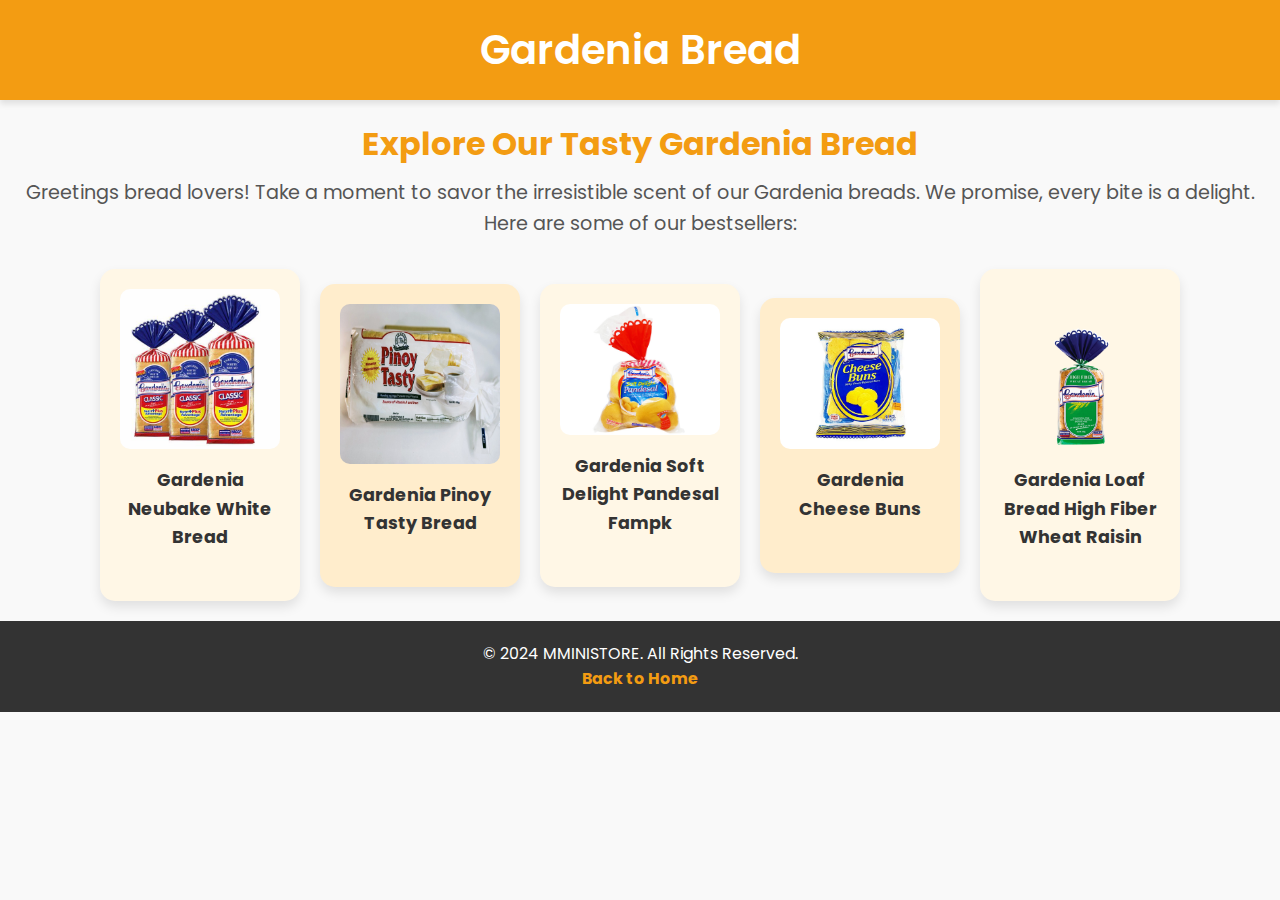
<file: bread.html>
<!DOCTYPE html>
<html lang="en">
<head>
    <meta charset="UTF-8">
    <meta name="viewport" content="width=device-width, initial-scale=1.0">
    <title>Gardenia Bread - MMINISTORE</title>
    <link rel="stylesheet" href="styles.css">
    <link href="https://cdnjs.cloudflare.com/ajax/libs/font-awesome/6.0.0-beta3/css/all.min.css" rel="stylesheet">
    <style>
        /* General Body Styles */
        body {
            font-family: 'Roboto', sans-serif;
            margin: 0;
            padding: 0;
            background-color: #f9f9f9;
            color: #333;
        }

        header {
            background-color: #f39c12;
            color: white;
            padding: 20px 0;
            text-align: center;
            position: relative;
            box-shadow: 0 4px 6px rgba(0, 0, 0, 0.1);
        }

        header h1 {
            font-size: 2.5em;
            margin: 0;
            font-weight: 600;
        }


        /* Section Styles */
        main {
            padding: 20px;
        }

        .product-category h2 {
            text-align: center;
            font-size: 2em;
            color: #f39c12;
            margin-bottom: 10px;
        }

        .product-category p {
            text-align: center;
            margin-bottom: 30px;
            color: #555;
            font-size: 1.2em;
        }

        /* Product List Styles */
        .product-list {
            list-style: none;
            padding: 0;
            display: flex;
            flex-wrap: wrap;
            gap: 20px;
            justify-content: center;
        }

        .product-item {
            display: flex;
            justify-content: center;
            align-items: center;
        }

        .card {
            background-color: #ffffff;
            padding: 20px;
            border-radius: 15px;
            box-shadow: 0 6px 12px rgba(0, 0, 0, 0.1);
            text-align: center;
            width: 200px;
            transition: transform 0.3s ease, box-shadow 0.3s ease;
        }

        .card img {
            width: 100%;
            border-radius: 10px;
            margin-bottom: 10px;
        }

        .card p {
            font-size: 1.1em;
            font-weight: bold;
            color: #333;
        }

        .card:hover {
            transform: translateY(-5px);
            box-shadow: 0 8px 16px rgba(0, 0, 0, 0.2);
        }

        /* Odd/Even Card Backgrounds */
        .product-item:nth-child(odd) .card {
            background-color: #fff7e6;
        }

        .product-item:nth-child(even) .card {
            background-color: #ffedcc;
        }

        /* Footer Styles */
        footer {
            background-color: #333;
            color: white;
            text-align: center;
            padding: 20px 0;
            font-size: 0.9em;
        }

        footer a {
            color: #f39c12;
            text-decoration: none;
            font-weight: bold;
        }

        footer a:hover {
            text-decoration: underline;
        }
    </style>
</head>
<body>
    <header>
        <h1>Gardenia Bread</h1>
    </header>

    <main>
        <section class="product-category">
            <h2>Explore Our Tasty Gardenia Bread</h2>
            <p>Greetings bread lovers! Take a moment to savor the irresistible scent of our Gardenia breads. We promise, every bite is a delight. Here are some of our bestsellers:</p>
            <ul class="product-list">
                <li class="product-item">
                    <div class="card">
                        <img src="img/1.jpg" alt="Gardenia Neubake White Bread">
                        <p>Gardenia Neubake White Bread</p>
                    </div>
                </li>
                <li class="product-item">
                    <div class="card">
                        <img src="img/2.jpg" alt="Gardenia Pinoy Tasty Bread">
                        <p>Gardenia Pinoy Tasty Bread</p>
                    </div>
                </li>
                <li class="product-item">
                    <div class="card">
                        <img src="img/3.png" alt="Gardenia Soft Delight Pandesal Fampk">
                        <p>Gardenia Soft Delight Pandesal Fampk</p>
                    </div>
                </li>
                <li class="product-item">
                    <div class="card">
                        <img src="img/4.jpg" alt="Gardenia Cheese Buns">
                        <p>Gardenia Cheese Buns</p>
                    </div>
                </li>
                <li class="product-item">
                    <div class="card">
                        <img src="img/5.png" alt="Gardenia Loaf Bread High Fiber Wheat Raisin">
                        <p>Gardenia Loaf Bread High Fiber Wheat Raisin</p>
                    </div>
                </li>
            </ul>
        </section>
    </main>

    <footer>
        <p>&copy; 2024 MMINISTORE. All Rights Reserved.</p>
        <p><a href="index.html#featured">Back to Home</a></p>
    </footer>
</body>
</html>
</file>
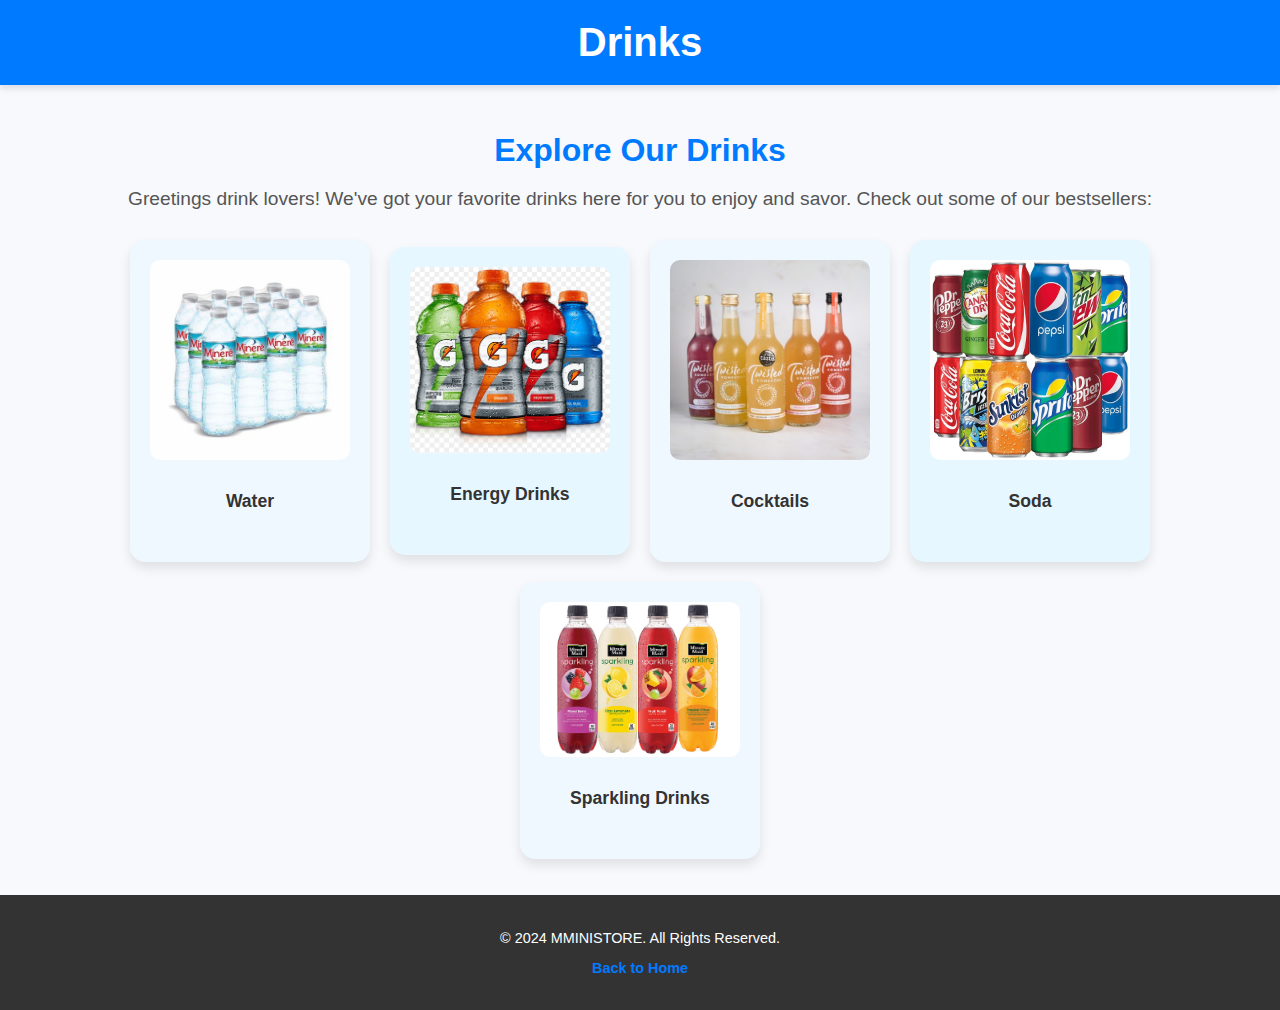
<file: drink.html>
<!DOCTYPE html>
<html lang="en">
<head>
    <meta charset="UTF-8">
    <meta name="viewport" content="width=device-width, initial-scale=1.0">
    <title>Juicy Drinks - MMINISTORE</title>
    <link href="https://cdnjs.cloudflare.com/ajax/libs/font-awesome/6.0.0-beta3/css/all.min.css" rel="stylesheet">
    <style>
        /* General Styles */
        body {
            font-family: 'Roboto', sans-serif;
            margin: 0;
            padding: 0;
            background-color: #f7f9fc;
            color: #333;
        }

        header {
            background-color: #007bff;
            color: white;
            padding: 20px 0;
            text-align: center;
            position: relative;
            box-shadow: 0 4px 6px rgba(0, 0, 0, 0.1);
        }

        header h1 {
            font-size: 2.5em;
            margin: 0;
            font-weight: bold;
        }

        

        /* Section Styles */
        main {
            padding: 20px;
        }

        .product-category h2 {
            text-align: center;
            font-size: 2em;
            color: #007bff;
            margin-bottom: 15px;
        }

        .product-category p {
            text-align: center;
            margin-bottom: 30px;
            color: #555;
            font-size: 1.2em;
        }

        /* Product List */
        .product-list {
            list-style: none;
            padding: 0;
            display: flex;
            flex-wrap: wrap;
            gap: 20px;
            justify-content: center;
        }

        .product-item {
            display: flex;
            justify-content: center;
            align-items: center;
        }

        .card {
            background-color: #ffffff;
            padding: 20px;
            border-radius: 15px;
            box-shadow: 0 6px 12px rgba(0, 0, 0, 0.1);
            text-align: center;
            width: 200px;
            transition: transform 0.3s ease, box-shadow 0.3s ease;
        }

        .card img {
            width: 100%;
            border-radius: 10px;
            margin-bottom: 10px;
        }

        .card p {
            font-size: 1.1em;
            font-weight: bold;
            color: #333;
        }

        .card:hover {
            transform: translateY(-5px);
            box-shadow: 0 8px 16px rgba(0, 0, 0, 0.2);
        }

        .product-item:nth-child(odd) .card {
            background-color: #f0f8ff;
        }

        .product-item:nth-child(even) .card {
            background-color: #e6f7ff;
        }

        /* Footer Styles */
        footer {
            background-color: #333;
            color: white;
            text-align: center;
            padding: 20px 0;
            font-size: 0.9em;
        }

        footer a {
            color: #007bff;
            text-decoration: none;
            font-weight: bold;
        }

        footer a:hover {
            text-decoration: underline;
        }
    </style>
</head>
<body>
    <header>
        <h1>Drinks</h1>
    </header>

    <main>
        <section class="product-category">
            <h2>Explore Our Drinks</h2>
            <p>Greetings drink lovers! We've got your favorite drinks here for you to enjoy and savor. Check out some of our bestsellers:</p>
            <ul class="product-list">
                <li class="product-item">
                    <div class="card">
                        <img src="img/water.jpg" alt="Water Bottle">
                        <p>Water</p>
                    </div>
                </li>
                <li class="product-item">
                    <div class="card">
                        <img src="img/gatorade.jpg" alt="Energy Drinks">
                        <p>Energy Drinks</p>
                    </div>
                </li>
                <li class="product-item">
                    <div class="card">
                        <img src="img/cocktails.jpg" alt="Cocktails">
                        <p>Cocktails</p>
                    </div>
                </li>
                <li class="product-item">
                    <div class="card">
                        <img src="img/soda.jpg" alt="Soda">
                        <p>Soda</p>
                    </div>
                </li>
                <li class="product-item">
                    <div class="card">
                        <img src="img/sparkling.jpg" alt="Sparkling Drinks">
                        <p>Sparkling Drinks</p>
                    </div>
                </li>
            </ul>
        </section>
    </main>

    <footer>
        <p>&copy; 2024 MMINISTORE. All Rights Reserved.</p>
        <p><a href="index.html#featured">Back to Home</a></p>
    </footer>
</body>
</html>
</file>
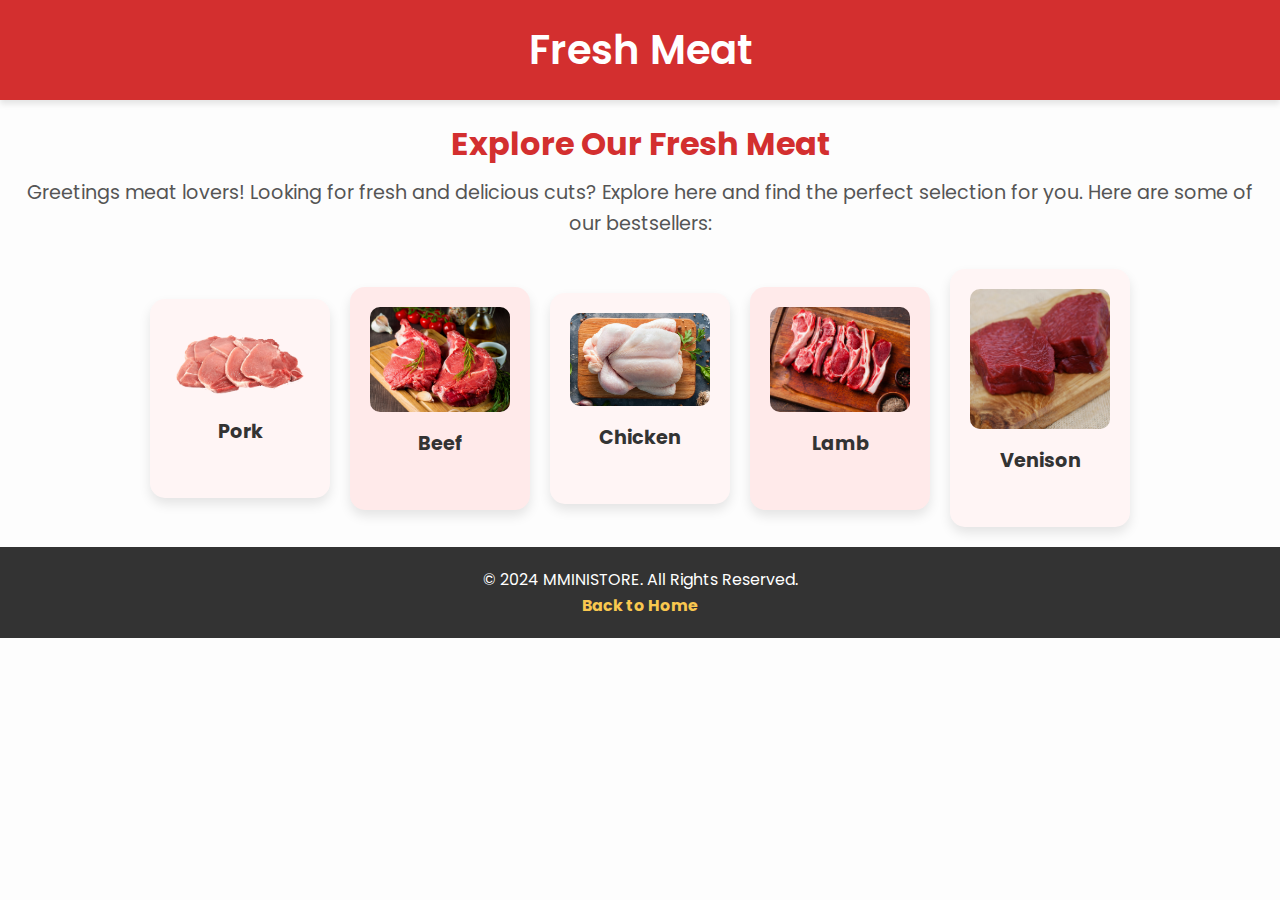
<file: meat.html>
<!DOCTYPE html>
<html lang="en">
<head>
    <meta charset="UTF-8">
    <meta name="viewport" content="width=device-width, initial-scale=1.0">
    <title>Fresh Meat - MMINISTORE</title>
    <link rel="stylesheet" href="styles.css">
    <link href="https://cdnjs.cloudflare.com/ajax/libs/font-awesome/6.0.0-beta3/css/all.min.css" rel="stylesheet">
    <style>
        /* General Body Styles */
        body {
            font-family: 'Roboto', sans-serif;
            margin: 0;
            padding: 0;
            background-color: #fdfdfd;
            color: #333;
        }

        header {
            background-color: #d32f2f;
            color: white;
            padding: 20px 0;
            text-align: center;
            position: relative;
            box-shadow: 0 4px 6px rgba(0, 0, 0, 0.1);
        }

        header h1 {
            font-size: 2.5em;
            margin: 0;
            font-weight: 600;
        }

        
        /* Section Styles */
        main {
            padding: 20px;
        }

        .product-category h2 {
            text-align: center;
            font-size: 2em;
            color: #d32f2f;
            margin-bottom: 10px;
        }

        .product-category p {
            text-align: center;
            margin-bottom: 30px;
            color: #555;
            font-size: 1.2em;
        }

        /* Product List Styles */
        .product-list {
            list-style: none;
            padding: 0;
            display: flex;
            flex-wrap: wrap;
            gap: 20px;
            justify-content: center;
        }

        .product-item {
            display: flex;
            justify-content: center;
            align-items: center;
        }

        .card {
            background-color: #ffffff;
            padding: 20px;
            border-radius: 15px;
            box-shadow: 0 6px 12px rgba(0, 0, 0, 0.1);
            text-align: center;
            width: 180px;
            transition: transform 0.3s ease, box-shadow 0.3s ease;
        }

        .card img {
            width: 100%;
            border-radius: 10px;
            margin-bottom: 10px;
        }

        .card p {
            font-size: 1.2em;
            font-weight: bold;
            color: #333;
        }

        .card:hover {
            transform: translateY(-5px);
            box-shadow: 0 8px 16px rgba(0, 0, 0, 0.2);
        }

        /* Odd/Even Card Backgrounds */
        .product-item:nth-child(odd) .card {
            background-color: #fff5f5;
        }

        .product-item:nth-child(even) .card {
            background-color: #ffeaea;
        }

        /* Footer Styles */
        footer {
            background-color: #333;
            color: white;
            text-align: center;
            padding: 20px 0;
            font-size: 0.9em;
        }

        footer a {
            color: #f9c74f;
            text-decoration: none;
            font-weight: bold;
        }

        footer a:hover {
            text-decoration: underline;
        }
    </style>
</head>
<body>
    <header>
        <h1>Fresh Meat</h1>
    </header>

    <main>
        <section class="product-category">
            <h2>Explore Our Fresh Meat</h2>
            <p>Greetings meat lovers! Looking for fresh and delicious cuts? Explore here and find the perfect selection for you. Here are some of our bestsellers:</p>
            <ul class="product-list">
                <li class="product-item">
                    <div class="card">
                        <img src="img/pork.png" alt="Pork">
                        <p>Pork</p>
                    </div>
                </li>
                <li class="product-item">
                    <div class="card">
                        <img src="img/beef.jpg" alt="Beef">
                        <p>Beef</p>
                    </div>
                </li>
                <li class="product-item">
                    <div class="card">
                        <img src="img/chicken.jpg" alt="Chicken">
                        <p>Chicken</p>
                    </div>
                </li>
                <li class="product-item">
                    <div class="card">
                        <img src="img/lamb.png" alt="Lamb">
                        <p>Lamb</p>
                    </div>
                </li>
                <li class="product-item">
                    <div class="card">
                        <img src="img/venison.jpg" alt="Venison">
                        <p>Venison</p>
                    </div>
                </li>
            </ul>
        </section>
    </main>

    <footer>
        <p>&copy; 2024 MMINISTORE. All Rights Reserved.</p>
        <p><a href="index.html#featured">Back to Home</a></p>
    </footer>
</body>
</html>
</file>
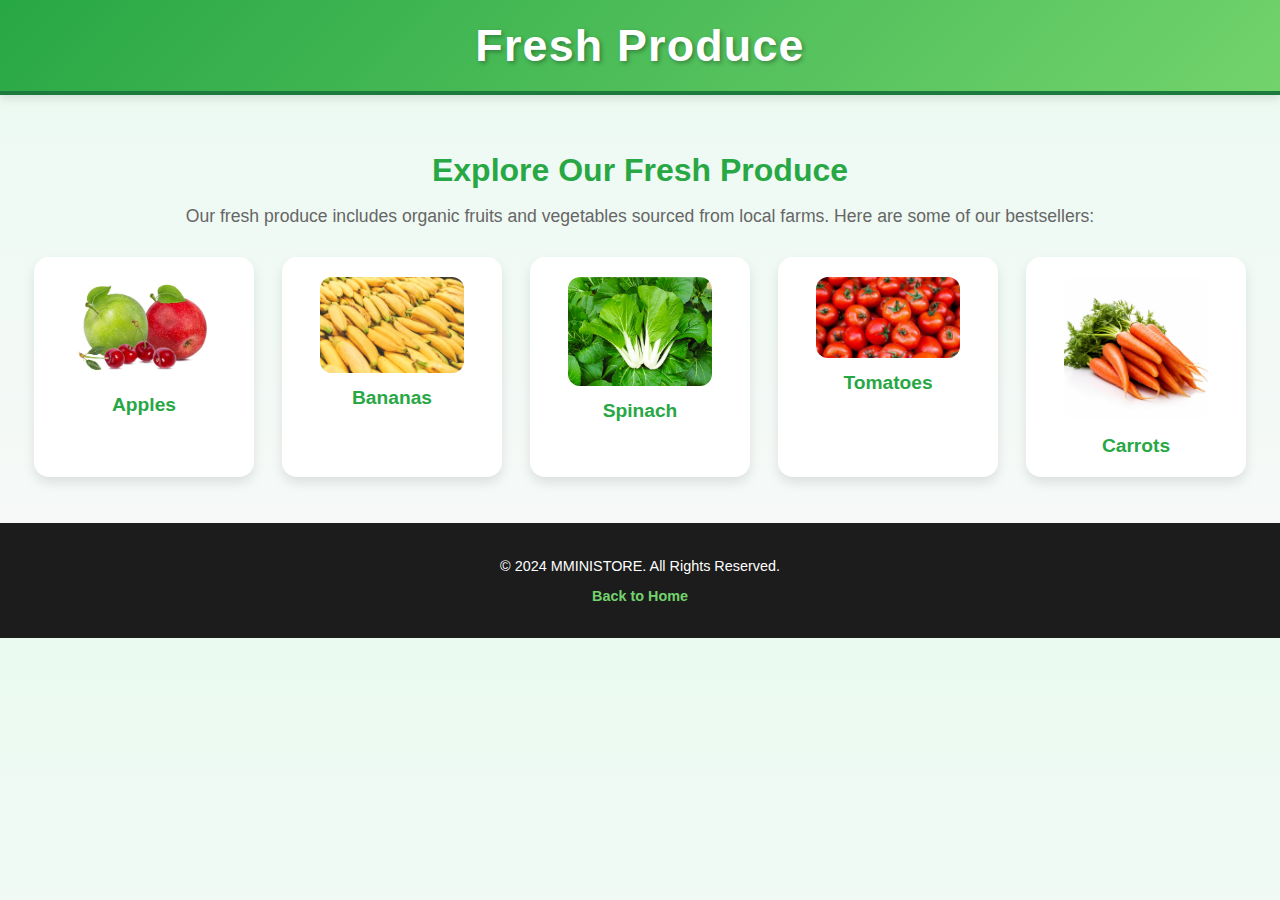
<file: produce.html>
<!DOCTYPE html>
<html lang="en">
<head>
    <meta charset="UTF-8">
    <meta name="viewport" content="width=device-width, initial-scale=1.0">
    <title>Fresh Produce - MMINISTORE</title>
    <link href="https://cdnjs.cloudflare.com/ajax/libs/font-awesome/6.0.0-beta3/css/all.min.css" rel="stylesheet">

    <style>
        /* Global Styles */
        body {
            font-family: 'Roboto', sans-serif;
            margin: 0;
            padding: 0;
            background: linear-gradient(to bottom, #eafaf1, #f9f9f9);
            color: #333;
        }

        header {
            background: linear-gradient(135deg, #28a745, #72d36c);
            color: white;
            padding: 20px 0;
            text-align: center;
            position: relative;
            box-shadow: 0 4px 8px rgba(0, 0, 0, 0.1);
            border-bottom: 4px solid #1c7a3d;
        }

        header h1 {
            font-size: 2.8em;
            margin: 0;
            font-weight: 700;
            letter-spacing: 1.2px;
            text-shadow: 2px 2px 4px rgba(0, 0, 0, 0.3);
        }

        /* Product Section */
        main {
            padding: 30px;
            text-align: center;
        }

        main h2 {
            font-size: 2em;
            margin-bottom: 10px;
            color: #28a745;
        }

        main p {
            font-size: 1.1em;
            margin-bottom: 30px;
            color: #666;
        }

        .product-list {
            list-style-type: none;
            padding: 0;
            display: flex;
            flex-wrap: wrap;
            justify-content: center;
            gap: 20px;
        }

        .product-item {
            flex: 1 1 200px;
            display: flex;
            justify-content: center;
        }

        .card {
            background-color: #fff;
            border-radius: 15px;
            padding: 20px;
            text-align: center;
            box-shadow: 0 6px 12px rgba(0, 0, 0, 0.1);
            transition: transform 0.4s ease, box-shadow 0.4s ease;
            position: relative;
            overflow: hidden;
            width: 180px;
        }

        .card img {
            width: 80%;
            border-radius: 12px;
            margin-bottom: 10px;
            transition: transform 0.4s ease;
        }

        .card:hover img {
            transform: scale(1.1);
        }

        .card:hover {
            transform: translateY(-10px);
            box-shadow: 0 10px 20px rgba(0, 0, 0, 0.2);
        }

        .card p {
            font-size: 1.2em;
            margin: 0;
            color: #28a745;
            font-weight: 600;
        }

        /* Footer */
        footer {
            background: #1c1c1c;
            color: white;
            text-align: center;
            padding: 20px 0;
            font-size: 0.9em;
        }

        footer a {
            color: #72d36c;
            text-decoration: none;
            font-weight: bold;
        }

        footer a:hover {
            text-decoration: underline;
        }

        /* Responsive Design */
        @media (max-width: 600px) {
            .product-list {
                flex-direction: column;
                align-items: center;
            }

            .card {
                width: 90%;
            }
        }
    </style>
</head>
<body>
    <header>
        <h1>Fresh Produce</h1>
    </header>

    <main>
        <section class="product-category">
            <h2>Explore Our Fresh Produce</h2>
            <p>Our fresh produce includes organic fruits and vegetables sourced from local farms. Here are some of our bestsellers:</p>
            <ul class="product-list">
                <li class="product-item">
                    <div class="card">
                        <img src="img/apple.webp" alt="Apple">
                        <p>Apples</p>
                    </div>
                </li>
                <li class="product-item">
                    <div class="card">
                        <img src="img/banana.jpg" alt="Banana">
                        <p>Bananas</p>
                    </div>
                </li>
                <li class="product-item">
                    <div class="card">
                        <img src="img/spinach.png" alt="Spinach">
                        <p>Spinach</p>
                    </div>
                </li>
                <li class="product-item">
                    <div class="card">
                        <img src="img/tomatoes.jpg" alt="Tomatoes">
                        <p>Tomatoes</p>
                    </div>
                </li>
                <li class="product-item">
                    <div class="card">
                        <img src="img/carrots.avif" alt="Carrots">
                        <p>Carrots</p>
                    </div>
                </li>
            </ul>
        </section>
    </main>

    <footer>
        <p>&copy; 2024 MMINISTORE. All Rights Reserved.</p>
        <p><a href="index.html#featured">Back to Home</a></p>
    </footer>
</body>
</html>
</file>
<file: styles.css>
@import url('https://fonts.googleapis.com/css2?family=Poppins:ital,wght@0,300;0,400;0,500;0,600;0,700;0,800;0,900;1,300;1,400;1,500;1,600;1,700;1,800;1,900&display=swap');

/* General Reset */
* {
    margin: 0;
    padding: 0;
    box-sizing: border-box;
    font-family: "Poppins", serif;
}

/* Body and Background */
body {
    background-color: white;
    color: #0f0f0f;
}

/* NAv Styling */
#navbar {
    background: linear-gradient(to right, rgba(95, 94, 94, 0.8), rgba(123, 104, 238, 0.8));
    position: sticky;
    top: 0;
    z-index: 1000;
}

#logo img {
    border-radius: 10px;
    width: 50px;
    margin-left: 20px;
    margin-right: 40px;
}

/* Navbar*/
#navbar {
    background-color: #343a40; /* Dark background for navbar */
    padding: 10px 20px;
    box-shadow: 0 4px 6px rgba(0, 0, 0, 0.1);
  }
  
  #navbar .navbar-brand img {
    max-height: 40px; /* Logo size */
  }
  
  /* Navbar Links */
  #navbar .nav-link {
    color: #f8f9fa; /* Light color for links */
    font-weight: 500;
    margin-right: 15px;
    transition: color 0.3s;
  }
  
  #navbar .nav-link:hover,
  #navbar .nav-link.active {
    color: #007bff; /* Blue color on hover and active */
  }
  
  /* Toggler Button Icon */
  .navbar-toggler {
    border: none;
  }
  
  .navbar-toggler-icon,
  .fa-bars {
    font-size: 1.5rem;
    color: #ffffff;
  }
  
  /* Dropdowns and Search Bar */
  .dropdown-menu {
    background-color: #f8f9fa;
  }
  
  .form-control {
    border-radius: 20px;
    border: 1px solid #ced4da;
    padding: 5px 20px;
  }
  
  .btn-outline-success {
    color: white;
    border-color: #007bff;
    border-radius: 20px;
  }
  
  .btn-outline-success:hover {
    background-color: #007bff;
    color: #ffffff;
  }
  
  /* Responsive Adjustments */
  @media (max-width: 992px) {
    /* Center elements for mobile */
    #navbar .navbar-brand {
      margin: auto;
    }
  
    /* Full-width collapse on mobile */
    .navbar-collapse {
      background-color: #343a40;
      padding: 15px;
    }
  
    /* Center items on mobile */
    .navbar-nav .nav-item {
      text-align: center;
      width: 100%;
    }
  
    /* Center search input and button on mobile */
    .form-control,
    .btn-outline-success {
      width: 100%;
      margin-top: 5px;
    }
  }
  
/* Hero Section */
.hero {
    position: relative;
    width: 100%;
    height: 600px;
    margin-bottom: 90px;
    background: url('img/mini.jpg') center/cover no-repeat;
}

.hero-text {
    padding-top: 60px;
    position: absolute;
    bottom: 30px;
    left: 50%;
    transform: translateX(-50%);
    color: #fff;
    text-align: center;
}

.hero h2 {
    font-size: 2rem;
    margin-bottom: 20px;
}

.hero .btn {
    background-color: #d86394;
    padding: 10px 30px;
    border-radius: 30px;
    color: #fff;
    text-transform: uppercase;
    font-weight: bold;
    text-decoration: none;
    transition: background-color 0.3s ease;
}

.hero .btn:hover {
    background-color: hsl(325, 44%, 44%);
}
.hero-video source{
    border-radius: 10px;
    margin-top: 20px; /* Adjust spacing */
 }


 .poster-container {
    width: 300px; /* Adjust to desired size (e.g., 200px for small, 400px for medium) */
    margin: 0 auto; /* Center container */
}

.special-poster {
    padding: 10px;
}

.poster img {
    width: 100%; /* Make the image responsive */
    height: auto;
    border-radius: 5px; /* Optional: round corners */
}

/* Featured Section */
.featured {
    padding: 30px 0;
    background: linear-gradient(to right, rgba(95, 94, 94, 0.8), rgba(123, 104, 238, 0.8));
    text-align: center;
}

.featured h2 {
    font-size: 2.2rem;
    margin-bottom: 20px;
}

.category-container {
    padding-top: 80px;
    display: grid;
    grid-template-columns: repeat(2, 1fr); /* 2 columns */
    grid-template-rows: repeat(2, auto);  /* 2 rows */
    gap: 20px;
    justify-content: center;
}

.category-card {
    background-color: #fff;
    color: #333;
    padding: 15px;  /* Reduced padding */
    width: 100%; /* Changed from 100vh to 100% */
    border-radius: 8px; /* Slightly smaller radius */
    box-shadow: 0 3px 6px rgba(0, 0, 0, 0.1); /* Smaller shadow */
    text-align: center;
    border: 2px solid #2C6A4F;
    transition: transform 0.3s ease, box-shadow 0.3s ease;
    margin: 0 auto; /* Center the cards horizontally */
}

.category-card:hover {
    transform: scale(1.05);
    box-shadow: 0 5px 10px rgba(0, 0, 0, 0.2);
}

.category-card h3 {
    font-size: 1.8rem;
    margin-bottom: 10px;
}

.category-card p {
    font-size: 1rem;
    margin-bottom: 15px;
}

/* Button Styling */
.btn-shop {
    display: inline-block;
    background-color: #f4b400;
    color: #fff;
    padding: 10px 20px;
    font-weight: bold;
    border-radius: 30px;
    text-decoration: none;
    text-transform: uppercase;
    font-size: 1rem;
    transition: background-color 0.3s ease;
}

.btn-shop:hover {
    background-color: #e6a900;
}

/* Responsive Design */
@media screen and (max-width: 768px) {
    .category-container {
        grid-template-columns: 1fr; /* Stack cards on smaller screens */
        padding-top: 40px;
    }

    .category-card {
        padding: 20px; /* More padding on smaller screens */
        max-width: 90%; /* Allow cards to use more space on small screens */
    }

    .featured h2 {
        font-size: 1.8rem; /* Smaller heading on mobile */
    }

    .btn-shop {
        font-size: 0.9rem; /* Smaller button text */
        padding: 8px 16px; /* Adjust button size */
    }
}

@media screen and (max-width: 480px) {
    .featured h2 {
        font-size: 1.6rem; /* Further reduce heading size on very small screens */
    }

    .category-card h3 {
        font-size: 1.5rem; /* Reduce card title size */
    }

    .category-card p {
        font-size: 0.9rem; /* Smaller text on mobile */
    }

    .btn-shop {
        font-size: 0.8rem; /* Even smaller button text */
        padding: 6px 12px; /* Adjust button padding */
    }
}



.container {
    display: flex;
    flex-wrap: wrap;
    justify-content: center;
    align-items: center;
    gap: 20px;
    padding: 40px;
    max-width: 1200px;
    margin: auto;
    background-color: #0078D7;
}

.container > div {
    background-color: #fff;
    padding: 20px;
    border-radius: 8px;
    box-shadow: 0 4px 6px rgba(0, 0, 0, 0.1);
    flex: 1 1 calc(50% - 40px);
    min-width: 300px;
    text-align: center;
}

.container .title {
    color: #0078D7;
    font-size: 1.8em;
    margin-bottom: 10px;
    text-transform: uppercase;
    letter-spacing: 1px;
}

p {
    font-size: 1.1em;
    line-height: 1.6;
}

@media (max-width: 768px) {
    .container > div {
        flex: 1 1 100%;
    }
}




/* Styling for the Weekly Specials section */
#specials {
    background-color: #dfdada;
    padding: 40px 20px;
    text-align: center;
}

#specials h2 {
    font-size: 2em;
    margin-bottom: 10px;
    color: #333;
}

#specials p {
    font-size: 1.2em;
    color: #666;
    margin-bottom: 20px;
}

/* Flexbox container for the specials cards */
.specials-cards {
    display: flex;
    justify-content: space-between;
    gap: 20px;
    flex-wrap: wrap;
}

/* Individual special card styling */
.special-card {
    background-color: #ffffff;
    padding: 20px;
    border-radius: 15px;
    box-shadow: 0 6px 12px rgba(0, 0, 0, 0.1);
    width: 30%;
    transition: transform 0.3s ease, box-shadow 0.3s ease;
    text-align: left;
    display: flex;
    justify-content: space-between;
    flex-wrap: wrap;
}

.special-card h3 {
    font-size: 1.5em;
    color: #28a745;
    margin-bottom: 10px;
}

.special-card p {
    font-size: 1.1em;
    color: #333;
}

.special-card:last-child {
    align-self: center; /* Centers the last card vertically */
    margin: 0 auto; /* Centers the last card horizontally */
}

/* Hover effect for the card */
.special-card:hover {
    transform: translateY(-5px);
    box-shadow: 0 8px 16px rgba(0, 0, 0, 0.2);
}

/* Responsive styling for smaller screens */
@media (max-width: 768px) {
    .special-card {
        width: 45%;
    }
}

@media (max-width: 480px) {
    .special-card {
        width: 100%;
    }
}


/* Why Shop Section */
.why-shop {
    padding: 2rem;
    background-color: #f9f9f9;
    border-radius: 8px;
    box-shadow: 0 4px 8px rgba(0, 0, 0, 0.1);
    text-align: center;
}

.why-shop h2 {
    font-size: 2rem;
    color: #333;
    margin-bottom: 1.5rem;
}

.reasons-list {
    display: grid;
    grid-template-columns: repeat(auto-fit, minmax(250px, 1fr));
    gap: 1.5rem;
    margin-top: 1.5rem;
}

.reason-item {
    background-color: #fff;
    padding: 1.5rem;
    border-radius: 8px;
    box-shadow: 0 2px 6px rgba(0, 0, 0, 0.1);
    transition: transform 0.3s ease, box-shadow 0.3s ease;
}

.reason-item:hover {
    transform: translateY(-10px);
    box-shadow: 0 4px 12px rgba(0, 0, 0, 0.15);
}

.reason-item h3 {
    font-size: 1.5rem;
    color: #007BFF;
    margin-bottom: 1rem;
}

.reason-item p {
    font-size: 1rem;
    color: #666;
    line-height: 1.5;
}
@media (max-width: 768px) {
    #logo img {
        width: 45px;
        margin-left: 10px;
        margin-right: 10px;
    }

    /* Make navbar links stack vertically */
    .navbar-nav {
        margin-top: 15px;
        width: 100%;
        text-align: center;
    }

    .nav-item {
        margin-bottom: 10px;
    }

    /* Hide search form on smaller screens to save space */
    #navbar form {
        display: none;
    }

    header h1 {
        font-size: 1.8rem;
    }
    .nav-links {
        position: absolute;
        top: 60px;
        right: 0;
        flex-direction: column;
        width: 100%;
        padding: 10px;
        border-radius: 5px;
        color: white;
    }

    .nav-links.show {
        display: flex; /* Show menu when toggled */
    }

    .nav-links li {
        text-align: center;
        padding: 10px 0;
    }

    .nav-toggle {
        display: inline; /* Show toggle button on mobile */
    }
    .category-container {
        grid-template-columns: 1fr;
    }
    
    .special-card {
        width: 100%;
    }

    .featured h2 {
        font-size: 1.8rem;
    }

    .hero {
        height: 800px;
    }
    .hero-text{
        padding-top: 500px;
    }

    .hero h2 {
        font-size: 1.5rem;
    }

    .category-card h3 {
        font-size: 1.5rem;
    }
}

@media (max-width: 480px) {

    .navbar-toggler .fa-bars {
        font-size: 20px;
    }

    /* Adjust navbar item font size */
    .nav-item .nav-link {
        font-size: 0.9rem;
    }

    header h1 {
        font-size: 1.5rem;
    }
    
    nav ul {
        gap: 10px;
    }
    
    .hero {
        height: 600px;
    }
    .hero-text{
        padding-top: 400px;
    }
    .hero h2 {
        font-size: 1.2rem;
    }
    
    .hero .btn {
        padding: 8px 20px;
        font-size: 0.9rem;
    }
    
    .featured h2 {
        font-size: 1.5rem;
    }
    
    .category-card h3 {
        font-size: 1.2rem;
    }
    
    .category-card p {
        font-size: 0.9rem;
    }
}





/* Footer */
footer {
    background-color: #dfdada;
    color: black;
    padding: 20px;
    text-align: center;
}

footer ul {
    list-style-type: none;
    display: flex;
    justify-content: center;
    gap: 20px;
}

footer a {
    text-decoration: none;
    color: black;
    transition: color 0.3s ease;
}

footer a:hover {
    color: #f4b400;
}
html{
    scroll-behavior: smooth;
}
</file>
